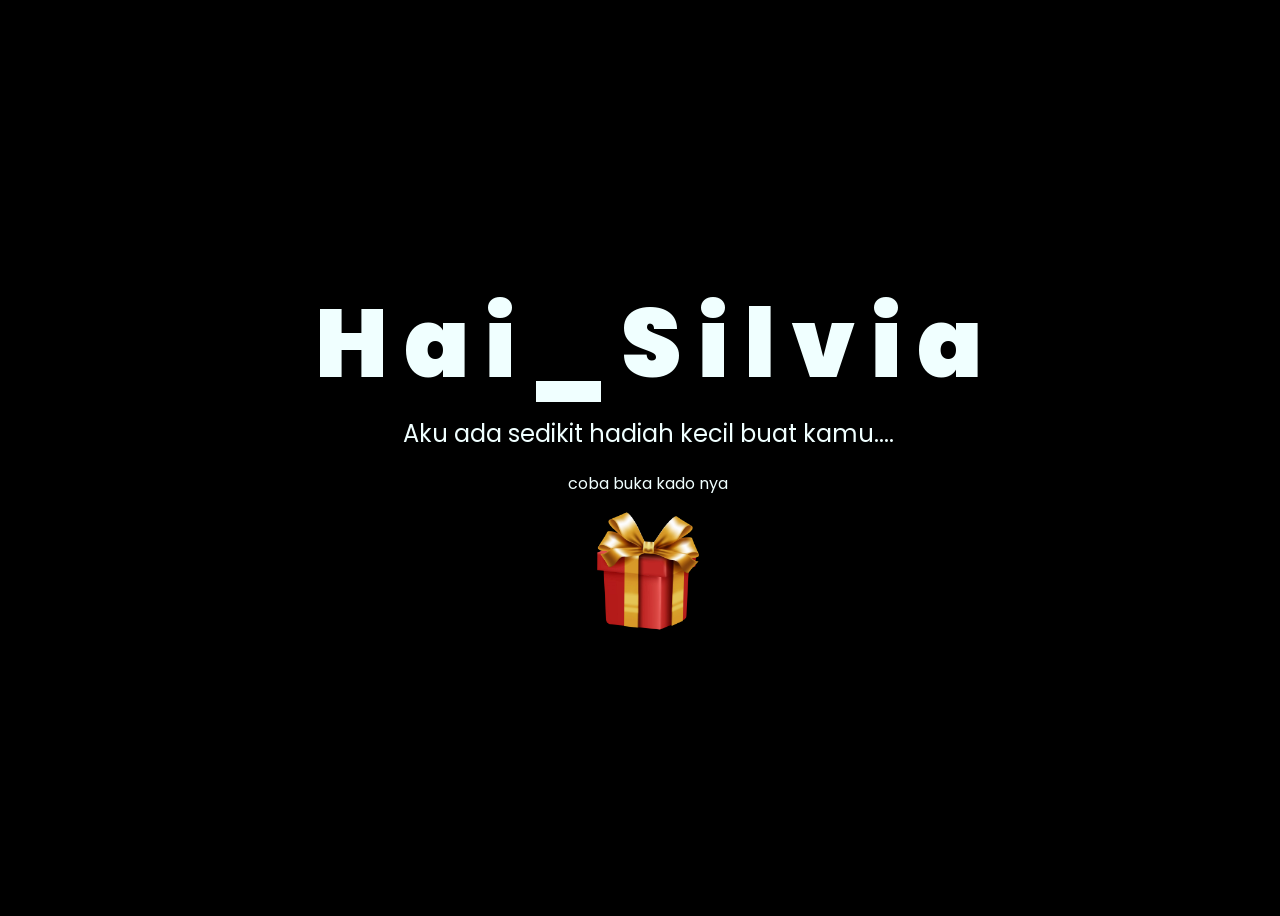
<file: index.html>
<!DOCTYPE html>
<html lang="en">
<head>
    <meta charset="UTF-8">
    <meta http-equiv="X-UA-Compatible" content="IE=edge">
    <meta name="viewport" content="width=device-width, initial-scale=1.0">
    <link rel="stylesheet" href="css/style.css">
    <link rel="icon" href="img/flowers.png" type="image/x-icon">
    <title>Surprise</title>
</head>
<body>
    <div class="greetings">
    <!-- silahkan menambah kata sesuai keinginan dengan <span>text...</span -->
        <span>H</span>
        <span>a</span>
        <span>i</span>
        <span>_</span>
        <span>S</span>
        <span>i</span>
        <span>l</span>
        <span>v</span>
        <span>i</span>
        <span>a</span>
    </div>
    <div class="description">
        <span>Aku ada sedikit hadiah kecil buat kamu....</span>
        <!-- <span>Aku punya hadiah spesial buat kamu nih....</span> -->
    </div>
    <div>
        <span>coba buka kado nya</span>
    </div>
    <div class="button">
        <button>
            <a href="flower.html"><img src="img/kado.png" alt="surprise"></a>
        </button>
        
    </div>
</body>
</html>
</file>
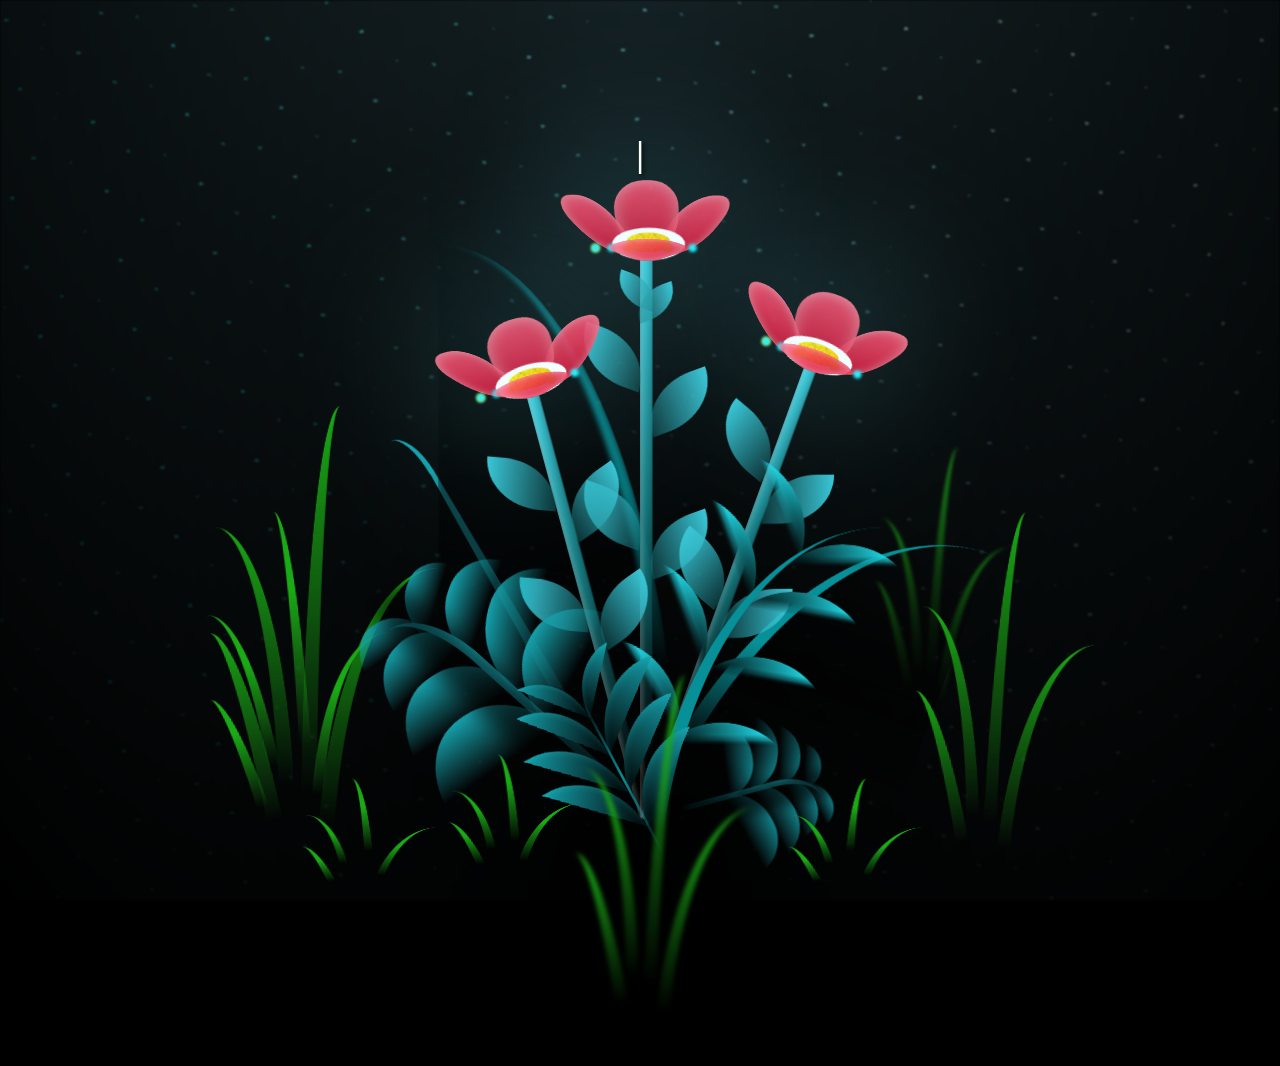
<file: flower.html>
<!DOCTYPE html>
<html lang="en">
<head>
    <meta charset="UTF-8">
    <meta http-equiv="X-UA-Compatible" content="IE=edge">
    <meta name="viewport" content="width=device-width, initial-scale=1.0">
    <link rel="stylesheet" href="css/main.css">
    <link rel="icon" href="img/flowers.png" type="image/x-icon">
    <title>flowers</title>
</head>

<style>
.flower__petal {
  background-color: #d90429;
}
.glass__left.grass {
  height: 30vh;
}
</style>

<body class="container">
  <div class="text-gombal">
    <span id="teks-ngetik"></span>
    <span class="cursor">|</span>
  </div>

  <audio autoplay loop>
    <source src="audio/Ang ganda mo - Jollani Guitar Cover extended ver..mp3" type="audio/mpeg">
  </audio>
  <!-- Pembuat code: https://codepen.io/mdusmanansari/pen/BamepLe -->
    <div class="night"></div>
    <div class="flowers">
      <div class="flower flower--1">
        <div class="flower__leafs flower__leafs--1">
          <div class="flower__leaf flower__leaf--1"></div>
          <div class="flower__leaf flower__leaf--2"></div>
          <div class="flower__leaf flower__leaf--3"></div>
          <div class="flower__leaf flower__leaf--4"></div>
          <div class="flower__white-circle"></div>
  
          <div class="flower__light flower__light--1"></div>
          <div class="flower__light flower__light--2"></div>
          <div class="flower__light flower__light--3"></div>
          <div class="flower__light flower__light--4"></div>
          <div class="flower__light flower__light--5"></div>
          <div class="flower__light flower__light--6"></div>
          <div class="flower__light flower__light--7"></div>
          <div class="flower__light flower__light--8"></div>
  
        </div>
        <div class="flower__line">
          <div class="flower__line__leaf flower__line__leaf--1"></div>
          <div class="flower__line__leaf flower__line__leaf--2"></div>
          <div class="flower__line__leaf flower__line__leaf--3"></div>
          <div class="flower__line__leaf flower__line__leaf--4"></div>
          <div class="flower__line__leaf flower__line__leaf--5"></div>
          <div class="flower__line__leaf flower__line__leaf--6"></div>
        </div>
      </div>
  
      <div class="flower flower--2">
        <div class="flower__leafs flower__leafs--2">
          <div class="flower__leaf flower__leaf--1"></div>
          <div class="flower__leaf flower__leaf--2"></div>
          <div class="flower__leaf flower__leaf--3"></div>
          <div class="flower__leaf flower__leaf--4"></div>
          <div class="flower__white-circle"></div>
  
          <div class="flower__light flower__light--1"></div>
          <div class="flower__light flower__light--2"></div>
          <div class="flower__light flower__light--3"></div>
          <div class="flower__light flower__light--4"></div>
          <div class="flower__light flower__light--5"></div>
          <div class="flower__light flower__light--6"></div>
          <div class="flower__light flower__light--7"></div>
          <div class="flower__light flower__light--8"></div>
  
        </div>
        <div class="flower__line">
          <div class="flower__line__leaf flower__line__leaf--1"></div>
          <div class="flower__line__leaf flower__line__leaf--2"></div>
          <div class="flower__line__leaf flower__line__leaf--3"></div>
          <div class="flower__line__leaf flower__line__leaf--4"></div>
        </div>
      </div>
  
      <div class="flower flower--3">
        <div class="flower__leafs flower__leafs--3">
          <div class="flower__leaf flower__leaf--1"></div>
          <div class="flower__leaf flower__leaf--2"></div>
          <div class="flower__leaf flower__leaf--3"></div>
          <div class="flower__leaf flower__leaf--4"></div>
          <div class="flower__white-circle"></div>
  
          <div class="flower__light flower__light--1"></div>
          <div class="flower__light flower__light--2"></div>
          <div class="flower__light flower__light--3"></div>
          <div class="flower__light flower__light--4"></div>
          <div class="flower__light flower__light--5"></div>
          <div class="flower__light flower__light--6"></div>
          <div class="flower__light flower__light--7"></div>
          <div class="flower__light flower__light--8"></div>
  
        </div>
        <div class="flower__line">
          <div class="flower__line__leaf flower__line__leaf--1"></div>
          <div class="flower__line__leaf flower__line__leaf--2"></div>
          <div class="flower__line__leaf flower__line__leaf--3"></div>
          <div class="flower__line__leaf flower__line__leaf--4"></div>
        </div>
      </div>
  
      <div class="grow-ans" style="--d:1.2s">
        <div class="flower__g-long">
          <div class="flower__g-long__top"></div>
          <div class="flower__g-long__bottom"></div>
        </div>
      </div>
  
      <div class="growing-grass">
        <div class="flower__grass flower__grass--1">
          <div class="flower__grass--top"></div>
          <div class="flower__grass--bottom"></div>
          <div class="flower__grass__leaf flower__grass__leaf--1"></div>
          <div class="flower__grass__leaf flower__grass__leaf--2"></div>
          <div class="flower__grass__leaf flower__grass__leaf--3"></div>
          <div class="flower__grass__leaf flower__grass__leaf--4"></div>
          <div class="flower__grass__leaf flower__grass__leaf--5"></div>
          <div class="flower__grass__leaf flower__grass__leaf--6"></div>
          <div class="flower__grass__leaf flower__grass__leaf--7"></div>
          <div class="flower__grass__leaf flower__grass__leaf--8"></div>
          <div class="flower__grass__overlay"></div>
        </div>
      </div>
  
      <div class="growing-grass">
        <div class="flower__grass flower__grass--2">
          <div class="flower__grass--top"></div>
          <div class="flower__grass--bottom"></div>
          <div class="flower__grass__leaf flower__grass__leaf--1"></div>
          <div class="flower__grass__leaf flower__grass__leaf--2"></div>
          <div class="flower__grass__leaf flower__grass__leaf--3"></div>
          <div class="flower__grass__leaf flower__grass__leaf--4"></div>
          <div class="flower__grass__leaf flower__grass__leaf--5"></div>
          <div class="flower__grass__leaf flower__grass__leaf--6"></div>
          <div class="flower__grass__leaf flower__grass__leaf--7"></div>
          <div class="flower__grass__leaf flower__grass__leaf--8"></div>
          <div class="flower__grass__overlay"></div>
        </div>
      </div>
  
      <div class="grow-ans" style="--d:2.4s">
        <div class="flower__g-right flower__g-right--1">
          <div class="leaf"></div>
        </div>
      </div>
  
      <div class="grow-ans" style="--d:2.8s">
        <div class="flower__g-right flower__g-right--2">
          <div class="leaf"></div>
        </div>
      </div>
  
      <div class="grow-ans" style="--d:2.8s">
        <div class="flower__g-front">
          <div class="flower__g-front__leaf-wrapper flower__g-front__leaf-wrapper--1">
            <div class="flower__g-front__leaf"></div>
          </div>
          <div class="flower__g-front__leaf-wrapper flower__g-front__leaf-wrapper--2">
            <div class="flower__g-front__leaf"></div>
          </div>
          <div class="flower__g-front__leaf-wrapper flower__g-front__leaf-wrapper--3">
            <div class="flower__g-front__leaf"></div>
          </div>
          <div class="flower__g-front__leaf-wrapper flower__g-front__leaf-wrapper--4">
            <div class="flower__g-front__leaf"></div>
          </div>
          <div class="flower__g-front__leaf-wrapper flower__g-front__leaf-wrapper--5">
            <div class="flower__g-front__leaf"></div>
          </div>
          <div class="flower__g-front__leaf-wrapper flower__g-front__leaf-wrapper--6">
            <div class="flower__g-front__leaf"></div>
          </div>
          <div class="flower__g-front__leaf-wrapper flower__g-front__leaf-wrapper--7">
            <div class="flower__g-front__leaf"></div>
          </div>
          <div class="flower__g-front__leaf-wrapper flower__g-front__leaf-wrapper--8">
            <div class="flower__g-front__leaf"></div>
          </div>
          <div class="flower__g-front__line"></div>
        </div>
      </div>
  
      <div class="grow-ans" style="--d:3.2s">
        <div class="flower__g-fr">
          <div class="leaf"></div>
          <div class="flower__g-fr__leaf flower__g-fr__leaf--1"></div>
          <div class="flower__g-fr__leaf flower__g-fr__leaf--2"></div>
          <div class="flower__g-fr__leaf flower__g-fr__leaf--3"></div>
          <div class="flower__g-fr__leaf flower__g-fr__leaf--4"></div>
          <div class="flower__g-fr__leaf flower__g-fr__leaf--5"></div>
          <div class="flower__g-fr__leaf flower__g-fr__leaf--6"></div>
          <div class="flower__g-fr__leaf flower__g-fr__leaf--7"></div>
          <div class="flower__g-fr__leaf flower__g-fr__leaf--8"></div>
        </div>
      </div>
  
      <div class="long-g long-g--0">
        <div class="grow-ans" style="--d:3s">
          <div class="leaf leaf--0"></div>
        </div>
        <div class="grow-ans" style="--d:2.2s">
          <div class="leaf leaf--1"></div>
        </div>
        <div class="grow-ans" style="--d:3.4s">
          <div class="leaf leaf--2"></div>
        </div>
        <div class="grow-ans" style="--d:3.6s">
          <div class="leaf leaf--3"></div>
        </div>
      </div>
  
      <div class="long-g long-g--1">
        <div class="grow-ans" style="--d:3.6s">
          <div class="leaf leaf--0"></div>
        </div>
        <div class="grow-ans" style="--d:3.8s">
          <div class="leaf leaf--1"></div>
        </div>
        <div class="grow-ans" style="--d:4s">
          <div class="leaf leaf--2"></div>
        </div>
        <div class="grow-ans" style="--d:4.2s">
          <div class="leaf leaf--3"></div>
        </div>
      </div>
  
      <div class="long-g long-g--2">
        <div class="grow-ans" style="--d:4s">
          <div class="leaf leaf--0"></div>
        </div>
        <div class="grow-ans" style="--d:4.2s">
          <div class="leaf leaf--1"></div>
        </div>
        <div class="grow-ans" style="--d:4.4s">
          <div class="leaf leaf--2"></div>
        </div>
        <div class="grow-ans" style="--d:4.6s">
          <div class="leaf leaf--3"></div>
        </div>
      </div>
  
      <div class="long-g long-g--3">
        <div class="grow-ans" style="--d:4s">
          <div class="leaf leaf--0"></div>
        </div>
        <div class="grow-ans" style="--d:4.2s">
          <div class="leaf leaf--1"></div>
        </div>
        <div class="grow-ans" style="--d:3s">
          <div class="leaf leaf--2"></div>
        </div>
        <div class="grow-ans" style="--d:3.6s">
          <div class="leaf leaf--3"></div>
        </div>
      </div>
  
      <div class="long-g long-g--4">
        <div class="grow-ans" style="--d:4s">
          <div class="leaf leaf--0"></div>
        </div>
        <div class="grow-ans" style="--d:4.2s">
          <div class="leaf leaf--1"></div>
        </div>
        <div class="grow-ans" style="--d:3s">
          <div class="leaf leaf--2"></div>
        </div>
        <div class="grow-ans" style="--d:3.6s">
          <div class="leaf leaf--3"></div>
        </div>
      </div>
  
      <div class="long-g long-g--5">
        <div class="grow-ans" style="--d:4s">
          <div class="leaf leaf--0"></div>
        </div>
        <div class="grow-ans" style="--d:4.2s">
          <div class="leaf leaf--1"></div>
        </div>
        <div class="grow-ans" style="--d:3s">
          <div class="leaf leaf--2"></div>
        </div>
        <div class="grow-ans" style="--d:3.6s">
          <div class="leaf leaf--3"></div>
        </div>
      </div>
  
      <div class="long-g long-g--6">
        <div class="grow-ans" style="--d:4.2s">
          <div class="leaf leaf--0"></div>
        </div>
        <div class="grow-ans" style="--d:4.4s">
          <div class="leaf leaf--1"></div>
        </div>
        <div class="grow-ans" style="--d:4.6s">
          <div class="leaf leaf--2"></div>
        </div>
        <div class="grow-ans" style="--d:4.8s">
          <div class="leaf leaf--3"></div>
        </div>
      </div>
  
      <div class="long-g long-g--7">
        <div class="grow-ans" style="--d:3s">
          <div class="leaf leaf--0"></div>
        </div>
        <div class="grow-ans" style="--d:3.2s">
          <div class="leaf leaf--1"></div>
        </div>
        <div class="grow-ans" style="--d:3.5s">
          <div class="leaf leaf--2"></div>
        </div>
        <div class="grow-ans" style="--d:3.6s">
          <div class="leaf leaf--3"></div>
        </div>
      </div>
    </div>
    
    <script src="main.js">      
</script>
  </body>
</html>
</file>
<file: css/style.css>
@import url('https://fonts.googleapis.com/css2?family=Poppins:ital,wght@0,500;1,900&display=swap');
*{
    font-family: 'Poppins',cursive;
}
body{
    color: azure;
    width: 100%;
    height: 100vh;
    display: flex;
    flex-direction: column;
    align-items: center;
    justify-content: center;
    background-color: black;
}
.greetings{
    font-size: 6rem;
    font-weight: 900;
}
.greetings > span{
    animation: glow 2.5s ease-in-out infinite;
}
@keyframes glow{
    0%, 100%{
        color: #fff;
        text-shadow: 0 0 12px #39c6d6, 0 0 50px #39c6d6, 0 0 100px #39c6d6;
    }
    10%, 90%{
        color: #111;
        text-shadow: none;
    }
}
.greetings > span:nth-child(2){
    animation-delay: .2s ;
}
.greetings > span:nth-child(3){
    animation-delay: .4s ;
}
.greetings > span:nth-child(4){
    animation-delay: .6s;
}
.greetings > span:nth-child(5){
    animation-delay: .8s;
}

.description{
    font-size: 1.5rem;
    margin-bottom: 20px;
}

.button a{
    text-decoration: none;
    font-size: 1rem;
    color: #111;
}

@media screen and (max-width:574px){
    .greetings{
        display: block;
        font-size: 3rem;
        font-weight: 500;
        text-align: center;
    }
    .description{
        font-size: 1rem;
    }
    
    .button a{
        font-size: .5rem;
    }
}

.button button a img {
    width: 150px;
    height: auto;
    vertical-align: middle;
    transition: transform 0.3s ease;
}

.button button {
    background: transparent;
    border: none;
    padding: 0;
    cursor: pointer;
    outline: none;
}

.button button a{
    text-decoration: none;
    border: none;
    background: transparent;
    padding: 0;
    display: inline-block;
}

.button button a img:hover {
    transform: scale(1.1);
}

.greetings span:nth-child(1)
{animation-delay: 0.1s;}/*H*/
.greetings span:nth-child(2)
{animation-delay: 0.2s;}/*a*/
.greetings span:nth-child(3)
{animation-delay: 0.3s;}/*i*/
.greetings span:nth-child(4)
{animation-delay: 0.4s;}/*_*/
.greetings span:nth-child(5)
{animation-delay: 0.5s;}/*S*/
.greetings span:nth-child(6)
{animation-delay: 0.6s;}/*i*/
.greetings span:nth-child(7)
{animation-delay: 0.7s;}/*l*/
.greetings span:nth-child(8)
{animation-delay: 0.8s;}/*v*/
.greetings span:nth-child(9)
{animation-delay: 0.9s;}/*i*/
.greetings span:nth-child(10)
{animation-delay: 1.0s;}/*a*/
</file>
<file: css/main.css>
*,
*::after,
*::before {
  padding: 0;
  margin: 0;
  box-sizing: border-box;
}

:root {
  --dark-color: #000;
}

body {
  display: flex;
  align-items: flex-end;
  justify-content: center;
  min-height: 100vh;
  background-color: var(--dark-color);
  overflow: hidden;
  perspective: 1000px;
}

.night {
  position: fixed;
  left: 50%;
  top: 0;
  transform: translateX(-50%);
  width: 100%;
  height: 100%;
  filter: blur(0.1vmin);
  background-image: radial-gradient(ellipse at top, transparent 0%, var(--dark-color)), radial-gradient(ellipse at bottom, var(--dark-color), rgba(145, 233, 255, 0.2)), repeating-linear-gradient(220deg, rgb(0, 0, 0) 0px, rgb(0, 0, 0) 19px, transparent 19px, transparent 22px), repeating-linear-gradient(189deg, rgb(0, 0, 0) 0px, rgb(0, 0, 0) 19px, transparent 19px, transparent 22px), repeating-linear-gradient(148deg, rgb(0, 0, 0) 0px, rgb(0, 0, 0) 19px, transparent 19px, transparent 22px), linear-gradient(90deg, rgb(0, 255, 250), rgb(240, 240, 240));
}

.flowers {
  position: relative;
  transform: scale(0.9);
}

.flower {
  position: absolute;
  bottom: 10vmin;
  transform-origin: bottom center;
  z-index: 10;
  --fl-speed: 0.8s;
}
.flower--1 {
  -webkit-animation: moving-flower-1 4s linear infinite;
          animation: moving-flower-1 4s linear infinite;
}
.flower--1 .flower__line {
  height: 70vmin;
  -webkit-animation-delay: 0.3s;
          animation-delay: 0.3s;
}
.flower--1 .flower__line__leaf--1 {
  -webkit-animation: blooming-leaf-right var(--fl-speed) 1.6s backwards;
          animation: blooming-leaf-right var(--fl-speed) 1.6s backwards;
}
.flower--1 .flower__line__leaf--2 {
  -webkit-animation: blooming-leaf-right var(--fl-speed) 1.4s backwards;
          animation: blooming-leaf-right var(--fl-speed) 1.4s backwards;
}
.flower--1 .flower__line__leaf--3 {
  -webkit-animation: blooming-leaf-left var(--fl-speed) 1.2s backwards;
          animation: blooming-leaf-left var(--fl-speed) 1.2s backwards;
}
.flower--1 .flower__line__leaf--4 {
  -webkit-animation: blooming-leaf-left var(--fl-speed) 1s backwards;
          animation: blooming-leaf-left var(--fl-speed) 1s backwards;
}
.flower--1 .flower__line__leaf--5 {
  -webkit-animation: blooming-leaf-right var(--fl-speed) 1.8s backwards;
          animation: blooming-leaf-right var(--fl-speed) 1.8s backwards;
}
.flower--1 .flower__line__leaf--6 {
  -webkit-animation: blooming-leaf-left var(--fl-speed) 2s backwards;
          animation: blooming-leaf-left var(--fl-speed) 2s backwards;
}
.flower--2 {
  left: 50%;
  transform: rotate(20deg);
  -webkit-animation: moving-flower-2 4s linear infinite;
          animation: moving-flower-2 4s linear infinite;
}
.flower--2 .flower__line {
  height: 60vmin;
  -webkit-animation-delay: 0.6s;
          animation-delay: 0.6s;
}
.flower--2 .flower__line__leaf--1 {
  -webkit-animation: blooming-leaf-right var(--fl-speed) 1.9s backwards;
          animation: blooming-leaf-right var(--fl-speed) 1.9s backwards;
}
.flower--2 .flower__line__leaf--2 {
  -webkit-animation: blooming-leaf-right var(--fl-speed) 1.7s backwards;
          animation: blooming-leaf-right var(--fl-speed) 1.7s backwards;
}
.flower--2 .flower__line__leaf--3 {
  -webkit-animation: blooming-leaf-left var(--fl-speed) 1.5s backwards;
          animation: blooming-leaf-left var(--fl-speed) 1.5s backwards;
}
.flower--2 .flower__line__leaf--4 {
  -webkit-animation: blooming-leaf-left var(--fl-speed) 1.3s backwards;
          animation: blooming-leaf-left var(--fl-speed) 1.3s backwards;
}
.flower--3 {
  left: 50%;
  transform: rotate(-15deg);
  -webkit-animation: moving-flower-3 4s linear infinite;
          animation: moving-flower-3 4s linear infinite;
}
.flower--3 .flower__line {
  -webkit-animation-delay: 0.9s;
          animation-delay: 0.9s;
}
.flower--3 .flower__line__leaf--1 {
  -webkit-animation: blooming-leaf-right var(--fl-speed) 2.5s backwards;
          animation: blooming-leaf-right var(--fl-speed) 2.5s backwards;
}
.flower--3 .flower__line__leaf--2 {
  -webkit-animation: blooming-leaf-right var(--fl-speed) 2.3s backwards;
          animation: blooming-leaf-right var(--fl-speed) 2.3s backwards;
}
.flower--3 .flower__line__leaf--3 {
  -webkit-animation: blooming-leaf-left var(--fl-speed) 2.1s backwards;
          animation: blooming-leaf-left var(--fl-speed) 2.1s backwards;
}
.flower--3 .flower__line__leaf--4 {
  -webkit-animation: blooming-leaf-left var(--fl-speed) 1.9s backwards;
          animation: blooming-leaf-left var(--fl-speed) 1.9s backwards;
}
.flower__leafs {
  position: relative;
  -webkit-animation: blooming-flower 2s backwards;
          animation: blooming-flower 2s backwards;
}
.flower__leafs--1 {
  -webkit-animation-delay: 1.1s;
          animation-delay: 1.1s;
}
.flower__leafs--2 {
  -webkit-animation-delay: 1.4s;
          animation-delay: 1.4s;
}
.flower__leafs--3 {
  -webkit-animation-delay: 1.7s;
          animation-delay: 1.7s;
}
.flower__leafs::after {
  content: "";
  position: absolute;
  left: 0;
  top: 0;
  transform: translate(-50%, -100%);
  width: 8vmin;
  height: 8vmin;
  background-color: #6bf0ff;
  filter: blur(10vmin);
}
.flower__leaf {
  position: absolute;
  bottom: 0;
  left: 50%;
  width: 8vmin;
  height: 11vmin;
  border-radius: 51% 49% 47% 53%/44% 45% 55% 69%;
  background-color: #ff4d6d;
  background-image: linear-gradient(to top, #d90429, #ff4d6d);
  transform-origin: bottom center;
  opacity: 0.9;
  box-shadow: inset 0 0 2vmin rgba(255, 255, 255, 0.5);
}
.flower__leaf--1 {
  transform: translate(-10%, 1%) rotateY(40deg) rotateX(-50deg);
}
.flower__leaf--2 {
  transform: translate(-50%, -4%) rotateX(40deg);
}
.flower__leaf--3 {
  transform: translate(-90%, 0%) rotateY(45deg) rotateX(50deg);
}
.flower__leaf--4 {
  width: 8vmin;
  height: 8vmin;
  transform-origin: bottom left;
  border-radius: 4vmin 10vmin 4vmin 4vmin;
  transform: translate(0%, 18%) rotateX(70deg) rotate(-43deg);
  background-image: linear-gradient(to top, #d90429, #ff4d6d);
  z-index: 1;
  opacity: 0.8;
}
.flower__white-circle {
  position: absolute;
  left: -3.5vmin;
  top: -3vmin;
  width: 9vmin;
  height: 4vmin;
  border-radius: 50%;
  background-color: #fff;
}
.flower__white-circle::after {
  content: "";
  position: absolute;
  left: 50%;
  top: 45%;
  transform: translate(-50%, -50%);
  width: 60%;
  height: 60%;
  border-radius: inherit;
  background-image: repeating-linear-gradient(135deg, rgba(0, 0, 0, 0.03) 0px, rgba(0, 0, 0, 0.03) 1px, transparent 1px, transparent 12px), repeating-linear-gradient(45deg, rgba(0, 0, 0, 0.03) 0px, rgba(0, 0, 0, 0.03) 1px, transparent 1px, transparent 12px), repeating-linear-gradient(67.5deg, rgba(0, 0, 0, 0.03) 0px, rgba(0, 0, 0, 0.03) 1px, transparent 1px, transparent 12px), repeating-linear-gradient(135deg, rgba(0, 0, 0, 0.03) 0px, rgba(0, 0, 0, 0.03) 1px, transparent 1px, transparent 12px), repeating-linear-gradient(45deg, rgba(0, 0, 0, 0.03) 0px, rgba(0, 0, 0, 0.03) 1px, transparent 1px, transparent 12px), repeating-linear-gradient(112.5deg, rgba(0, 0, 0, 0.03) 0px, rgba(0, 0, 0, 0.03) 1px, transparent 1px, transparent 12px), repeating-linear-gradient(112.5deg, rgba(0, 0, 0, 0.03) 0px, rgba(0, 0, 0, 0.03) 1px, transparent 1px, transparent 12px), repeating-linear-gradient(45deg, rgba(0, 0, 0, 0.03) 0px, rgba(0, 0, 0, 0.03) 1px, transparent 1px, transparent 12px), repeating-linear-gradient(22.5deg, rgba(0, 0, 0, 0.03) 0px, rgba(0, 0, 0, 0.03) 1px, transparent 1px, transparent 12px), repeating-linear-gradient(45deg, rgba(0, 0, 0, 0.03) 0px, rgba(0, 0, 0, 0.03) 1px, transparent 1px, transparent 12px), repeating-linear-gradient(22.5deg, rgba(0, 0, 0, 0.03) 0px, rgba(0, 0, 0, 0.03) 1px, transparent 1px, transparent 12px), repeating-linear-gradient(135deg, rgba(0, 0, 0, 0.03) 0px, rgba(0, 0, 0, 0.03) 1px, transparent 1px, transparent 12px), repeating-linear-gradient(157.5deg, rgba(0, 0, 0, 0.03) 0px, rgba(0, 0, 0, 0.03) 1px, transparent 1px, transparent 12px), repeating-linear-gradient(67.5deg, rgba(0, 0, 0, 0.03) 0px, rgba(0, 0, 0, 0.03) 1px, transparent 1px, transparent 12px), repeating-linear-gradient(67.5deg, rgba(0, 0, 0, 0.03) 0px, rgba(0, 0, 0, 0.03) 1px, transparent 1px, transparent 12px), linear-gradient(90deg, rgb(255, 235, 18), rgb(255, 206, 0));
}
.flower__line {
  height: 55vmin;
  width: 1.5vmin;
  background-image: linear-gradient(to left, rgba(0, 0, 0, 0.2), transparent, rgba(255, 255, 255, 0.2)), linear-gradient(to top, transparent 10%, #14757a, #39c6d6);
  box-shadow: inset 0 0 2px rgba(0, 0, 0, 0.5);
  -webkit-animation: grow-flower-tree 4s backwards;
          animation: grow-flower-tree 4s backwards;
}
.flower__line__leaf {
  --w: 7vmin;
  --h: calc(var(--w) + 2vmin);
  position: absolute;
  top: 20%;
  left: 90%;
  width: var(--w);
  height: var(--h);
  border-top-right-radius: var(--h);
  border-bottom-left-radius: var(--h);
  background-image: linear-gradient(to top, rgba(20, 117, 122, 0.4), #39c6d6);
}
.flower__line__leaf--1 {
  transform: rotate(70deg) rotateY(30deg);
}
.flower__line__leaf--2 {
  top: 45%;
  transform: rotate(70deg) rotateY(30deg);
}
.flower__line__leaf--3, .flower__line__leaf--4, .flower__line__leaf--6 {
  border-top-right-radius: 0;
  border-bottom-left-radius: 0;
  border-top-left-radius: var(--h);
  border-bottom-right-radius: var(--h);
  left: -460%;
  top: 12%;
  transform: rotate(-70deg) rotateY(30deg);
}
.flower__line__leaf--4 {
  top: 40%;
}
.flower__line__leaf--5 {
  top: 0;
  transform-origin: left;
  transform: rotate(70deg) rotateY(30deg) scale(0.6);
}
.flower__line__leaf--6 {
  top: -2%;
  left: -450%;
  transform-origin: right;
  transform: rotate(-70deg) rotateY(30deg) scale(0.6);
}
.flower__light {
  position: absolute;
  bottom: 0vmin;
  width: 1vmin;
  height: 1vmin;
  background-color: rgb(255, 251, 0);
  border-radius: 50%;
  filter: blur(0.2vmin);
  -webkit-animation: light-ans 4s linear infinite backwards;
          animation: light-ans 4s linear infinite backwards;
}
.flower__light:nth-child(odd) {
  background-color: #23f0ff;
}
.flower__light--1 {
  left: -2vmin;
  -webkit-animation-delay: 1s;
          animation-delay: 1s;
}
.flower__light--2 {
  left: 3vmin;
  -webkit-animation-delay: 0.5s;
          animation-delay: 0.5s;
}
.flower__light--3 {
  left: -6vmin;
  -webkit-animation-delay: 0.3s;
          animation-delay: 0.3s;
}
.flower__light--4 {
  left: 6vmin;
  -webkit-animation-delay: 0.9s;
          animation-delay: 0.9s;
}
.flower__light--5 {
  left: -1vmin;
  -webkit-animation-delay: 1.5s;
          animation-delay: 1.5s;
}
.flower__light--6 {
  left: -4vmin;
  -webkit-animation-delay: 3s;
          animation-delay: 3s;
}
.flower__light--7 {
  left: 3vmin;
  -webkit-animation-delay: 2s;
          animation-delay: 2s;
}
.flower__light--8 {
  left: -6vmin;
  -webkit-animation-delay: 3.5s;
          animation-delay: 3.5s;
}
.flower__grass {
  --c: #159faa;
  --line-w: 1.5vmin;
  position: absolute;
  bottom: 12vmin;
  left: -7vmin;
  display: flex;
  flex-direction: column;
  align-items: flex-end;
  z-index: 20;
  transform-origin: bottom center;
  transform: rotate(-48deg) rotateY(40deg);
}
.flower__grass--1 {
  -webkit-animation: moving-grass 2s linear infinite;
          animation: moving-grass 2s linear infinite;
}
.flower__grass--2 {
  left: 2vmin;
  bottom: 10vmin;
  transform: scale(0.5) rotate(75deg) rotateX(10deg) rotateY(-200deg);
  opacity: 0.8;
  z-index: 0;
  -webkit-animation: moving-grass--2 1.5s linear infinite;
          animation: moving-grass--2 1.5s linear infinite;
}
.flower__grass--top {
  width: 7vmin;
  height: 10vmin;
  border-top-right-radius: 100%;
  border-right: var(--line-w) solid var(--c);
  transform-origin: bottom center;
  transform: rotate(-2deg);
}
.flower__grass--bottom {
  margin-top: -2px;
  width: var(--line-w);
  height: 25vmin;
  background-image: linear-gradient(to top, transparent, var(--c));
}
.flower__grass__leaf {
  --size: 10vmin;
  position: absolute;
  width: calc(var(--size) * 2.1);
  height: var(--size);
  border-top-left-radius: var(--size);
  border-top-right-radius: var(--size);
  background-image: linear-gradient(to top, transparent, transparent 30%, var(--c));
  z-index: 100;
}
.flower__grass__leaf--1 {
  top: -6%;
  left: 30%;
  --size: 6vmin;
  transform: rotate(-20deg);
  -webkit-animation: growing-grass-ans--1 2s 2.6s backwards;
          animation: growing-grass-ans--1 2s 2.6s backwards;
}
@-webkit-keyframes growing-grass-ans--1 {
  0% {
    transform-origin: bottom left;
    transform: rotate(-20deg) scale(0);
  }
}
@keyframes growing-grass-ans--1 {
  0% {
    transform-origin: bottom left;
    transform: rotate(-20deg) scale(0);
  }
}
.flower__grass__leaf--2 {
  top: -5%;
  left: -110%;
  --size: 6vmin;
  transform: rotate(10deg);
  -webkit-animation: growing-grass-ans--2 2s 2.4s linear backwards;
          animation: growing-grass-ans--2 2s 2.4s linear backwards;
}
@-webkit-keyframes growing-grass-ans--2 {
  0% {
    transform-origin: bottom right;
    transform: rotate(10deg) scale(0);
  }
}
@keyframes growing-grass-ans--2 {
  0% {
    transform-origin: bottom right;
    transform: rotate(10deg) scale(0);
  }
}
.flower__grass__leaf--3 {
  top: 5%;
  left: 60%;
  --size: 8vmin;
  transform: rotate(-18deg) rotateX(-20deg);
  -webkit-animation: growing-grass-ans--3 2s 2.2s linear backwards;
          animation: growing-grass-ans--3 2s 2.2s linear backwards;
}
@-webkit-keyframes growing-grass-ans--3 {
  0% {
    transform-origin: bottom left;
    transform: rotate(-18deg) rotateX(-20deg) scale(0);
  }
}
@keyframes growing-grass-ans--3 {
  0% {
    transform-origin: bottom left;
    transform: rotate(-18deg) rotateX(-20deg) scale(0);
  }
}
.flower__grass__leaf--4 {
  top: 6%;
  left: -135%;
  --size: 8vmin;
  transform: rotate(2deg);
  -webkit-animation: growing-grass-ans--4 2s 2s linear backwards;
          animation: growing-grass-ans--4 2s 2s linear backwards;
}
@-webkit-keyframes growing-grass-ans--4 {
  0% {
    transform-origin: bottom right;
    transform: rotate(2deg) scale(0);
  }
}
@keyframes growing-grass-ans--4 {
  0% {
    transform-origin: bottom right;
    transform: rotate(2deg) scale(0);
  }
}
.flower__grass__leaf--5 {
  top: 20%;
  left: 60%;
  --size: 10vmin;
  transform: rotate(-24deg) rotateX(-20deg);
  -webkit-animation: growing-grass-ans--5 2s 1.8s linear backwards;
          animation: growing-grass-ans--5 2s 1.8s linear backwards;
}
@-webkit-keyframes growing-grass-ans--5 {
  0% {
    transform-origin: bottom left;
    transform: rotate(-24deg) rotateX(-20deg) scale(0);
  }
}
@keyframes growing-grass-ans--5 {
  0% {
    transform-origin: bottom left;
    transform: rotate(-24deg) rotateX(-20deg) scale(0);
  }
}
.flower__grass__leaf--6 {
  top: 22%;
  left: -180%;
  --size: 10vmin;
  transform: rotate(10deg);
  -webkit-animation: growing-grass-ans--6 2s 1.6s linear backwards;
          animation: growing-grass-ans--6 2s 1.6s linear backwards;
}
@-webkit-keyframes growing-grass-ans--6 {
  0% {
    transform-origin: bottom right;
    transform: rotate(10deg) scale(0);
  }
}
@keyframes growing-grass-ans--6 {
  0% {
    transform-origin: bottom right;
    transform: rotate(10deg) scale(0);
  }
}
.flower__grass__leaf--7 {
  top: 39%;
  left: 70%;
  --size: 10vmin;
  transform: rotate(-10deg);
  -webkit-animation: growing-grass-ans--7 2s 1.4s linear backwards;
          animation: growing-grass-ans--7 2s 1.4s linear backwards;
}
@-webkit-keyframes growing-grass-ans--7 {
  0% {
    transform-origin: bottom left;
    transform: rotate(-10deg) scale(0);
  }
}
@keyframes growing-grass-ans--7 {
  0% {
    transform-origin: bottom left;
    transform: rotate(-10deg) scale(0);
  }
}
.flower__grass__leaf--8 {
  top: 40%;
  left: -215%;
  --size: 11vmin;
  transform: rotate(10deg);
  -webkit-animation: growing-grass-ans--8 2s 1.2s linear backwards;
          animation: growing-grass-ans--8 2s 1.2s linear backwards;
}
@-webkit-keyframes growing-grass-ans--8 {
  0% {
    transform-origin: bottom right;
    transform: rotate(10deg) scale(0);
  }
}
@keyframes growing-grass-ans--8 {
  0% {
    transform-origin: bottom right;
    transform: rotate(10deg) scale(0);
  }
}
.flower__grass__overlay {
  position: absolute;
  top: -10%;
  right: 0%;
  width: 100%;
  height: 100%;
  background-color: rgba(0, 0, 0, 0.6);
  filter: blur(1.5vmin);
  z-index: 100;
}
.flower__g-long {
  --w: 2vmin;
  --h: 6vmin;
  --c: #159faa;
  position: absolute;
  bottom: 10vmin;
  left: -3vmin;
  transform-origin: bottom center;
  transform: rotate(-30deg) rotateY(-20deg);
  display: flex;
  flex-direction: column;
  align-items: flex-end;
  -webkit-animation: flower-g-long-ans 3s linear infinite;
          animation: flower-g-long-ans 3s linear infinite;
}
@-webkit-keyframes flower-g-long-ans {
  0%, 100% {
    transform: rotate(-30deg) rotateY(-20deg);
  }
  50% {
    transform: rotate(-32deg) rotateY(-20deg);
  }
}
@keyframes flower-g-long-ans {
  0%, 100% {
    transform: rotate(-30deg) rotateY(-20deg);
  }
  50% {
    transform: rotate(-32deg) rotateY(-20deg);
  }
}
.flower__g-long__top {
  top: calc(var(--h) * -1);
  width: calc(var(--w) + 1vmin);
  height: var(--h);
  border-top-right-radius: 100%;
  border-right: 0.7vmin solid var(--c);
  transform: translate(-0.7vmin, 1vmin);
}
.flower__g-long__bottom {
  width: var(--w);
  height: 50vmin;
  transform-origin: bottom center;
  background-image: linear-gradient(to top, transparent 30%, var(--c));
  box-shadow: inset 0 0 2px rgba(0, 0, 0, 0.5);
  -webkit-clip-path: polygon(35% 0, 65% 1%, 100% 100%, 0% 100%);
          clip-path: polygon(35% 0, 65% 1%, 100% 100%, 0% 100%);
}
.flower__g-right {
  position: absolute;
  bottom: 6vmin;
  left: -2vmin;
  transform-origin: bottom left;
  transform: rotate(20deg);
}
.flower__g-right .leaf {
  width: 30vmin;
  height: 50vmin;
  border-top-left-radius: 100%;
  border-left: 2vmin solid #079097;
  background-image: linear-gradient(to bottom, transparent, var(--dark-color) 60%);
  -webkit-mask-image: linear-gradient(to top, transparent 30%, #079097 60%);
}
.flower__g-right--1 {
  -webkit-animation: flower-g-right-ans 2.5s linear infinite;
          animation: flower-g-right-ans 2.5s linear infinite;
}
.flower__g-right--2 {
  left: 5vmin;
  transform: rotateY(-180deg);
  -webkit-animation: flower-g-right-ans--2 3s linear infinite;
          animation: flower-g-right-ans--2 3s linear infinite;
}
.flower__g-right--2 .leaf {
  height: 75vmin;
  filter: blur(0.3vmin);
  opacity: 0.8;
}
@-webkit-keyframes flower-g-right-ans {
  0%, 100% {
    transform: rotate(20deg);
  }
  50% {
    transform: rotate(24deg) rotateX(-20deg);
  }
}
@keyframes flower-g-right-ans {
  0%, 100% {
    transform: rotate(20deg);
  }
  50% {
    transform: rotate(24deg) rotateX(-20deg);
  }
}
@-webkit-keyframes flower-g-right-ans--2 {
  0%, 100% {
    transform: rotateY(-180deg) rotate(0deg) rotateX(-20deg);
  }
  50% {
    transform: rotateY(-180deg) rotate(6deg) rotateX(-20deg);
  }
}
@keyframes flower-g-right-ans--2 {
  0%, 100% {
    transform: rotateY(-180deg) rotate(0deg) rotateX(-20deg);
  }
  50% {
    transform: rotateY(-180deg) rotate(6deg) rotateX(-20deg);
  }
}
.flower__g-front {
  position: absolute;
  bottom: 6vmin;
  left: 2.5vmin;
  z-index: 100;
  transform-origin: bottom center;
  transform: rotate(-28deg) rotateY(30deg) scale(1.04);
  -webkit-animation: flower__g-front-ans 2s linear infinite;
          animation: flower__g-front-ans 2s linear infinite;
}
@-webkit-keyframes flower__g-front-ans {
  0%, 100% {
    transform: rotate(-28deg) rotateY(30deg) scale(1.04);
  }
  50% {
    transform: rotate(-35deg) rotateY(40deg) scale(1.04);
  }
}
@keyframes flower__g-front-ans {
  0%, 100% {
    transform: rotate(-28deg) rotateY(30deg) scale(1.04);
  }
  50% {
    transform: rotate(-35deg) rotateY(40deg) scale(1.04);
  }
}
.flower__g-front__line {
  width: 0.3vmin;
  height: 20vmin;
  background-image: linear-gradient(to top, transparent, #079097, transparent 100%);
  position: relative;
}
.flower__g-front__leaf-wrapper {
  position: absolute;
  top: 0;
  left: 0;
  transform-origin: bottom left;
  transform: rotate(10deg);
}
.flower__g-front__leaf-wrapper:nth-child(even) {
  left: 0vmin;
  transform: rotateY(-180deg) rotate(5deg);
  -webkit-animation: flower__g-front__leaf-left-ans 1s ease-in backwards;
          animation: flower__g-front__leaf-left-ans 1s ease-in backwards;
}
.flower__g-front__leaf-wrapper:nth-child(odd) {
  -webkit-animation: flower__g-front__leaf-ans 1s ease-in backwards;
          animation: flower__g-front__leaf-ans 1s ease-in backwards;
}
.flower__g-front__leaf-wrapper--1 {
  top: -8vmin;
  transform: scale(0.7);
  -webkit-animation: flower__g-front__leaf-ans 1s 5.5s ease-in backwards !important;
          animation: flower__g-front__leaf-ans 1s 5.5s ease-in backwards !important;
}
.flower__g-front__leaf-wrapper--2 {
  top: -8vmin;
  transform: rotateY(-180deg) scale(0.7) !important;
  -webkit-animation: flower__g-front__leaf-left-ans-2 1s 4.6s ease-in backwards !important;
          animation: flower__g-front__leaf-left-ans-2 1s 4.6s ease-in backwards !important;
}
.flower__g-front__leaf-wrapper--3 {
  top: -3vmin;
  -webkit-animation: flower__g-front__leaf-ans 1s 4.6s ease-in backwards;
          animation: flower__g-front__leaf-ans 1s 4.6s ease-in backwards;
}
.flower__g-front__leaf-wrapper--4 {
  top: -3vmin;
  transform: rotateY(-180deg) scale(0.9) !important;
  -webkit-animation: flower__g-front__leaf-left-ans-2 1s 4.6s ease-in backwards !important;
          animation: flower__g-front__leaf-left-ans-2 1s 4.6s ease-in backwards !important;
}
@-webkit-keyframes flower__g-front__leaf-left-ans-2 {
  0% {
    transform: rotateY(-180deg) scale(0);
  }
}
@keyframes flower__g-front__leaf-left-ans-2 {
  0% {
    transform: rotateY(-180deg) scale(0);
  }
}
.flower__g-front__leaf-wrapper--5, .flower__g-front__leaf-wrapper--6 {
  top: 2vmin;
}
.flower__g-front__leaf-wrapper--7, .flower__g-front__leaf-wrapper--8 {
  top: 6.5vmin;
}
.flower__g-front__leaf-wrapper--2 {
  -webkit-animation-delay: 5.2s !important;
          animation-delay: 5.2s !important;
}
.flower__g-front__leaf-wrapper--3 {
  -webkit-animation-delay: 4.9s !important;
          animation-delay: 4.9s !important;
}
.flower__g-front__leaf-wrapper--5 {
  -webkit-animation-delay: 4.3s !important;
          animation-delay: 4.3s !important;
}
.flower__g-front__leaf-wrapper--6 {
  -webkit-animation-delay: 4.1s !important;
          animation-delay: 4.1s !important;
}
.flower__g-front__leaf-wrapper--7 {
  -webkit-animation-delay: 3.8s !important;
          animation-delay: 3.8s !important;
}
.flower__g-front__leaf-wrapper--8 {
  -webkit-animation-delay: 3.5s !important;
          animation-delay: 3.5s !important;
}
@-webkit-keyframes flower__g-front__leaf-ans {
  0% {
    transform: rotate(10deg) scale(0);
  }
}
@keyframes flower__g-front__leaf-ans {
  0% {
    transform: rotate(10deg) scale(0);
  }
}
@-webkit-keyframes flower__g-front__leaf-left-ans {
  0% {
    transform: rotateY(-180deg) rotate(5deg) scale(0);
  }
}
@keyframes flower__g-front__leaf-left-ans {
  0% {
    transform: rotateY(-180deg) rotate(5deg) scale(0);
  }
}
.flower__g-front__leaf {
  width: 10vmin;
  height: 10vmin;
  border-radius: 100% 0% 0% 100%/100% 100% 0% 0%;
  box-shadow: inset 0 2px 1vmin hsla(184deg, 97%, 58%, 0.2);
  background-image: linear-gradient(to bottom left, transparent, var(--dark-color)), linear-gradient(to bottom right, #159faa 50%, transparent 50%, transparent);
  -webkit-mask-image: linear-gradient(to bottom right, #159faa 50%, transparent 50%, transparent);
  mask-image: linear-gradient(to bottom right, #159faa 50%, transparent 50%, transparent);
}
.flower__g-fr {
  position: absolute;
  bottom: -4vmin;
  left: vmin;
  transform-origin: bottom left;
  z-index: 10;
  -webkit-animation: flower__g-fr-ans 2s linear infinite;
          animation: flower__g-fr-ans 2s linear infinite;
}
@-webkit-keyframes flower__g-fr-ans {
  0%, 100% {
    transform: rotate(2deg);
  }
  50% {
    transform: rotate(4deg);
  }
}
@keyframes flower__g-fr-ans {
  0%, 100% {
    transform: rotate(2deg);
  }
  50% {
    transform: rotate(4deg);
  }
}
.flower__g-fr .leaf {
  width: 30vmin;
  height: 50vmin;
  border-top-left-radius: 100%;
  border-left: 2vmin solid #079097;
  -webkit-mask-image: linear-gradient(to top, transparent 25%, #079097 50%);
  position: relative;
  z-index: 1;
}
.flower__g-fr__leaf {
  position: absolute;
  top: 0;
  left: 0;
  width: 10vmin;
  height: 10vmin;
  border-radius: 100% 0% 0% 100%/100% 100% 0% 0%;
  box-shadow: inset 0 2px 1vmin hsla(184deg, 97%, 58%, 0.2);
  background-image: linear-gradient(to bottom left, transparent, var(--dark-color) 98%), linear-gradient(to bottom right, #23f0ff 45%, transparent 50%, transparent);
  -webkit-mask-image: linear-gradient(135deg, #159faa 40%, transparent 50%, transparent);
}
.flower__g-fr__leaf--1 {
  left: 20vmin;
  transform: rotate(45deg);
  -webkit-animation: flower__g-fr-leaft-ans-1 0.5s 5.2s linear backwards;
          animation: flower__g-fr-leaft-ans-1 0.5s 5.2s linear backwards;
}
@-webkit-keyframes flower__g-fr-leaft-ans-1 {
  0% {
    transform-origin: left;
    transform: rotate(45deg) scale(0);
  }
}
@keyframes flower__g-fr-leaft-ans-1 {
  0% {
    transform-origin: left;
    transform: rotate(45deg) scale(0);
  }
}
.flower__g-fr__leaf--2 {
  left: 12vmin;
  top: -7vmin;
  transform: rotate(25deg) rotateY(-180deg);
  -webkit-animation: flower__g-fr-leaft-ans-6 0.5s 5s linear backwards;
          animation: flower__g-fr-leaft-ans-6 0.5s 5s linear backwards;
}
.flower__g-fr__leaf--3 {
  left: 15vmin;
  top: 6vmin;
  transform: rotate(55deg);
  -webkit-animation: flower__g-fr-leaft-ans-5 0.5s 4.8s linear backwards;
          animation: flower__g-fr-leaft-ans-5 0.5s 4.8s linear backwards;
}
.flower__g-fr__leaf--4 {
  left: 6vmin;
  top: -2vmin;
  transform: rotate(25deg) rotateY(-180deg);
  -webkit-animation: flower__g-fr-leaft-ans-6 0.5s 4.6s linear backwards;
          animation: flower__g-fr-leaft-ans-6 0.5s 4.6s linear backwards;
}
.flower__g-fr__leaf--5 {
  left: 10vmin;
  top: 14vmin;
  transform: rotate(55deg);
  -webkit-animation: flower__g-fr-leaft-ans-5 0.5s 4.4s linear backwards;
          animation: flower__g-fr-leaft-ans-5 0.5s 4.4s linear backwards;
}
@-webkit-keyframes flower__g-fr-leaft-ans-5 {
  0% {
    transform-origin: left;
    transform: rotate(55deg) scale(0);
  }
}
@keyframes flower__g-fr-leaft-ans-5 {
  0% {
    transform-origin: left;
    transform: rotate(55deg) scale(0);
  }
}
.flower__g-fr__leaf--6 {
  left: 0vmin;
  top: 6vmin;
  transform: rotate(25deg) rotateY(-180deg);
  -webkit-animation: flower__g-fr-leaft-ans-6 0.5s 4.2s linear backwards;
          animation: flower__g-fr-leaft-ans-6 0.5s 4.2s linear backwards;
}
@-webkit-keyframes flower__g-fr-leaft-ans-6 {
  0% {
    transform-origin: right;
    transform: rotate(25deg) rotateY(-180deg) scale(0);
  }
}
@keyframes flower__g-fr-leaft-ans-6 {
  0% {
    transform-origin: right;
    transform: rotate(25deg) rotateY(-180deg) scale(0);
  }
}
.flower__g-fr__leaf--7 {
  left: 5vmin;
  top: 22vmin;
  transform: rotate(45deg);
  -webkit-animation: flower__g-fr-leaft-ans-7 0.5s 4s linear backwards;
          animation: flower__g-fr-leaft-ans-7 0.5s 4s linear backwards;
}
@-webkit-keyframes flower__g-fr-leaft-ans-7 {
  0% {
    transform-origin: left;
    transform: rotate(45deg) scale(0);
  }
}
@keyframes flower__g-fr-leaft-ans-7 {
  0% {
    transform-origin: left;
    transform: rotate(45deg) scale(0);
  }
}
.flower__g-fr__leaf--8 {
  left: -4vmin;
  top: 15vmin;
  transform: rotate(15deg) rotateY(-180deg);
  -webkit-animation: flower__g-fr-leaft-ans-8 0.5s 3.8s linear backwards;
          animation: flower__g-fr-leaft-ans-8 0.5s 3.8s linear backwards;
}
@-webkit-keyframes flower__g-fr-leaft-ans-8 {
  0% {
    transform-origin: right;
    transform: rotate(15deg) rotateY(-180deg) scale(0);
  }
}
@keyframes flower__g-fr-leaft-ans-8 {
  0% {
    transform-origin: right;
    transform: rotate(15deg) rotateY(-180deg) scale(0);
  }
}

.long-g {
  position: absolute;
  bottom: 1vmin;
  left: -42vmin;
  transform-origin: bottom left;
}
.long-g--1 {
  bottom: 0vmin;
  transform: scale(0.8) rotate(-5deg);
}
.long-g--1 .leaf {
  -webkit-mask-image: linear-gradient(to top, transparent 40%, #079097 80%) !important;
}
.long-g--1 .leaf--1 {
  --w: 5vmin;
  --h: 60vmin;
  left: -2vmin;
  transform: rotate(3deg) rotateY(-180deg);
}
.long-g--2, .long-g--3 {
  bottom: -3vmin;
  left: -35vmin;
  transform-origin: center;
  transform: scale(0.6) rotateX(60deg);
}
.long-g--2 .leaf, .long-g--3 .leaf {
  -webkit-mask-image: linear-gradient(to top, transparent 50%, #079097 80%) !important;
}
.long-g--2 .leaf--1, .long-g--3 .leaf--1 {
  left: -1vmin;
  transform: rotateY(-180deg);
}
.long-g--3 {
  left: -17vmin;
  bottom: 0vmin;
}
.long-g--3 .leaf {
  -webkit-mask-image: linear-gradient(to top, transparent 40%, #079097 80%) !important;
}
.long-g--4 {
  left: 25vmin;
  bottom: -3vmin;
  transform-origin: center;
  transform: scale(0.6) rotateX(60deg);
}
.long-g--4 .leaf {
  -webkit-mask-image: linear-gradient(to top, transparent 50%, #079097 80%) !important;
}
.long-g--5 {
  left: 42vmin;
  bottom: 0vmin;
  transform: scale(0.8) rotate(2deg);
}
.long-g--6 {
  left: 0vmin;
  bottom: -20vmin;
  z-index: 100;
  filter: blur(0.3vmin);
  transform: scale(0.8) rotate(2deg);
}
.long-g--7 {
  left: 35vmin;
  bottom: 20vmin;
  z-index: -1;
  filter: blur(0.3vmin);
  transform: scale(0.6) rotate(2deg);
  opacity: 0.7;
}
.long-g .leaf {
  --w: 15vmin;
  --h: 40vmin;
  --c: #1aaa15;
  position: absolute;
  bottom: 0;
  width: var(--w);
  height: var(--h);
  border-top-left-radius: 100%;
  border-left: 2vmin solid var(--c);
  -webkit-mask-image: linear-gradient(to top, transparent 20%, var(--dark-color));
  transform-origin: bottom center;
}
.long-g .leaf--0 {
  left: 2vmin;
  -webkit-animation: leaf-ans-1 4s linear infinite;
          animation: leaf-ans-1 4s linear infinite;
}
.long-g .leaf--1 {
  --w: 5vmin;
  --h: 60vmin;
  -webkit-animation: leaf-ans-1 4s linear infinite;
          animation: leaf-ans-1 4s linear infinite;
}
.long-g .leaf--2 {
  --w: 10vmin;
  --h: 40vmin;
  left: -0.5vmin;
  bottom: 5vmin;
  transform-origin: bottom left;
  transform: rotateY(-180deg);
  -webkit-animation: leaf-ans-2 3s linear infinite;
          animation: leaf-ans-2 3s linear infinite;
}
.long-g .leaf--3 {
  --w: 5vmin;
  --h: 30vmin;
  left: -1vmin;
  bottom: 3.2vmin;
  transform-origin: bottom left;
  transform: rotate(-10deg) rotateY(-180deg);
  -webkit-animation: leaf-ans-3 3s linear infinite;
          animation: leaf-ans-3 3s linear infinite;
}

@-webkit-keyframes leaf-ans-1 {
  0%, 100% {
    transform: rotate(-5deg) scale(1);
  }
  50% {
    transform: rotate(5deg) scale(1.1);
  }
}

@keyframes leaf-ans-1 {
  0%, 100% {
    transform: rotate(-5deg) scale(1);
  }
  50% {
    transform: rotate(5deg) scale(1.1);
  }
}
@-webkit-keyframes leaf-ans-2 {
  0%, 100% {
    transform: rotateY(-180deg) rotate(5deg);
  }
  50% {
    transform: rotateY(-180deg) rotate(0deg) scale(1.1);
  }
}
@keyframes leaf-ans-2 {
  0%, 100% {
    transform: rotateY(-180deg) rotate(5deg);
  }
  50% {
    transform: rotateY(-180deg) rotate(0deg) scale(1.1);
  }
}
@-webkit-keyframes leaf-ans-3 {
  0%, 100% {
    transform: rotate(-10deg) rotateY(-180deg);
  }
  50% {
    transform: rotate(-20deg) rotateY(-180deg);
  }
}
@keyframes leaf-ans-3 {
  0%, 100% {
    transform: rotate(-10deg) rotateY(-180deg);
  }
  50% {
    transform: rotate(-20deg) rotateY(-180deg);
  }
}
.grow-ans {
  -webkit-animation: grow-ans 2s var(--d) backwards;
          animation: grow-ans 2s var(--d) backwards;
}

@-webkit-keyframes grow-ans {
  0% {
    transform: scale(0);
    opacity: 0;
  }
}

@keyframes grow-ans {
  0% {
    transform: scale(0);
    opacity: 0;
  }
}
@-webkit-keyframes light-ans {
  0% {
    opacity: 0;
    transform: translateY(0vmin);
  }
  25% {
    opacity: 1;
    transform: translateY(-5vmin) translateX(-2vmin);
  }
  50% {
    opacity: 1;
    transform: translateY(-15vmin) translateX(2vmin);
    filter: blur(0.2vmin);
  }
  75% {
    transform: translateY(-20vmin) translateX(-2vmin);
    filter: blur(0.2vmin);
  }
  100% {
    transform: translateY(-30vmin);
    opacity: 0;
    filter: blur(1vmin);
  }
}
@keyframes light-ans {
  0% {
    opacity: 0;
    transform: translateY(0vmin);
  }
  25% {
    opacity: 1;
    transform: translateY(-5vmin) translateX(-2vmin);
  }
  50% {
    opacity: 1;
    transform: translateY(-15vmin) translateX(2vmin);
    filter: blur(0.2vmin);
  }
  75% {
    transform: translateY(-20vmin) translateX(-2vmin);
    filter: blur(0.2vmin);
  }
  100% {
    transform: translateY(-30vmin);
    opacity: 0;
    filter: blur(1vmin);
  }
}
@-webkit-keyframes moving-flower-1 {
  0%, 100% {
    transform: rotate(2deg);
  }
  50% {
    transform: rotate(-2deg);
  }
}
@keyframes moving-flower-1 {
  0%, 100% {
    transform: rotate(2deg);
  }
  50% {
    transform: rotate(-2deg);
  }
}
@-webkit-keyframes moving-flower-2 {
  0%, 100% {
    transform: rotate(18deg);
  }
  50% {
    transform: rotate(14deg);
  }
}
@keyframes moving-flower-2 {
  0%, 100% {
    transform: rotate(18deg);
  }
  50% {
    transform: rotate(14deg);
  }
}
@-webkit-keyframes moving-flower-3 {
  0%, 100% {
    transform: rotate(-18deg);
  }
  50% {
    transform: rotate(-20deg) rotateY(-10deg);
  }
}
@keyframes moving-flower-3 {
  0%, 100% {
    transform: rotate(-18deg);
  }
  50% {
    transform: rotate(-20deg) rotateY(-10deg);
  }
}
@-webkit-keyframes blooming-leaf-right {
  0% {
    transform-origin: left;
    transform: rotate(70deg) rotateY(30deg) scale(0);
  }
}
@keyframes blooming-leaf-right {
  0% {
    transform-origin: left;
    transform: rotate(70deg) rotateY(30deg) scale(0);
  }
}
@-webkit-keyframes blooming-leaf-left {
  0% {
    transform-origin: right;
    transform: rotate(-70deg) rotateY(30deg) scale(0);
  }
}
@keyframes blooming-leaf-left {
  0% {
    transform-origin: right;
    transform: rotate(-70deg) rotateY(30deg) scale(0);
  }
}
@-webkit-keyframes grow-flower-tree {
  0% {
    height: 0;
    border-radius: 1vmin;
  }
}
@keyframes grow-flower-tree {
  0% {
    height: 0;
    border-radius: 1vmin;
  }
}
@-webkit-keyframes blooming-flower {
  0% {
    transform: scale(0);
  }
}
@keyframes blooming-flower {
  0% {
    transform: scale(0);
  }
}
@-webkit-keyframes moving-grass {
  0%, 100% {
    transform: rotate(-48deg) rotateY(40deg);
  }
  50% {
    transform: rotate(-50deg) rotateY(40deg);
  }
}
@keyframes moving-grass {
  0%, 100% {
    transform: rotate(-48deg) rotateY(40deg);
  }
  50% {
    transform: rotate(-50deg) rotateY(40deg);
  }
}
@-webkit-keyframes moving-grass--2 {
  0%, 100% {
    transform: scale(0.5) rotate(75deg) rotateX(10deg) rotateY(-200deg);
  }
  50% {
    transform: scale(0.5) rotate(79deg) rotateX(10deg) rotateY(-200deg);
  }
}
@keyframes moving-grass--2 {
  0%, 100% {
    transform: scale(0.5) rotate(75deg) rotateX(10deg) rotateY(-200deg);
  }
  50% {
    transform: scale(0.5) rotate(79deg) rotateX(10deg) rotateY(-200deg);
  }
}
.growing-grass {
  -webkit-animation: growing-grass-ans 1s 2s backwards;
          animation: growing-grass-ans 1s 2s backwards;
}

@-webkit-keyframes growing-grass-ans {
  0% {
    transform: scale(0);
  }
}

@keyframes growing-grass-ans {
  0% {
    transform: scale(0);
  }
}
.container * {
  -webkit-animation-play-state: paused !important;
          animation-play-state: paused !important;
}/*# sourceMappingURL=main.css.map */

.text-gombal {
  position: absolute;
  top: 15%;
  width: 100%;
  text-align: center;
  z-index: 9999;
  font-size: 35px;
  font-weight: bold;
  font-family: 'Segoe UI', 'Tahoma', 'Geneva', 'Verdana', 'sans-serif';
  color: #ffffff;
  text-shadow: 2px 2px 4px rgba(0, 0, 0, 0.8);
}

.kursor {
  animation: kedip 0.7s infinite;
}

@keyframes kedip {
  0%, 100% {opacity:1;}
  50% {opacity:0;}
}
</file>
